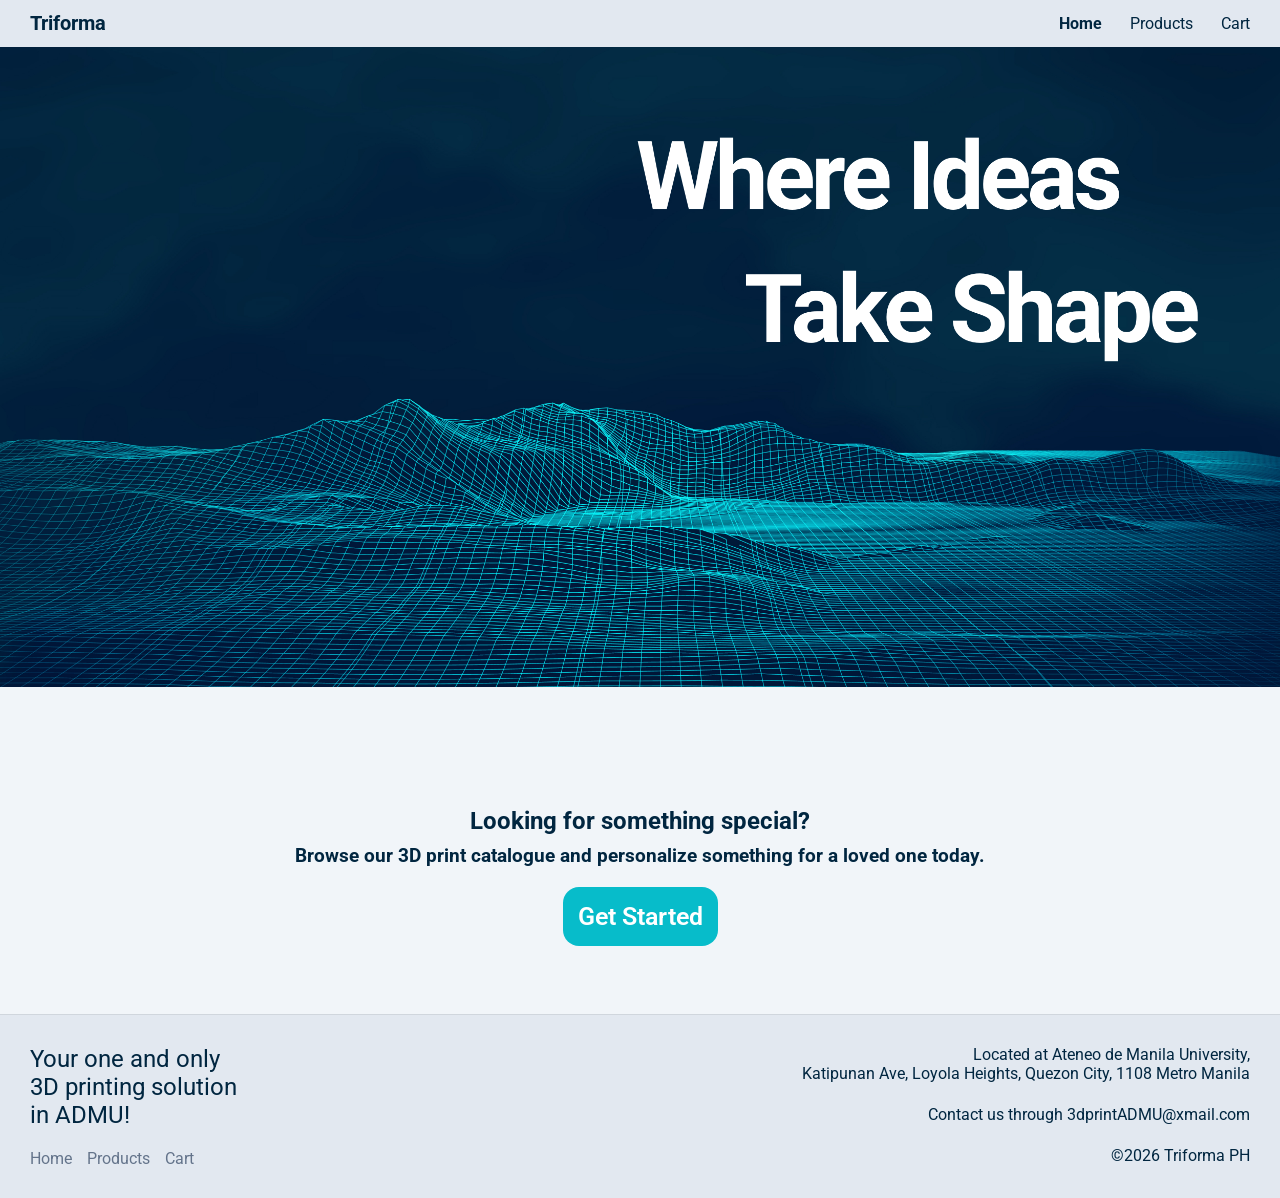
<file: index.html>
<!DOCTYPE html>
<html lang = "en">
    <head>
        <meta charset="UTF-8">
        <title>Triforma PH</title>
        <link rel="stylesheet" href="styles.css">
    </head>
    
    <body>
        <header>
            <h3 class="triforma-logo">Triforma</h3>
                <nav class="nav-header">
                    <a class="active" href=index.html>Home</a>
                    <a href=catalogue.html>Products</a>
                    <a href=cart.html>Cart</a>
                </nav>
        </header>
        <img class = "banner" src="other images/home.png" alt="Triforma Banner">
        <section class="page-title">
            <h1>Looking for something special?</h1>
            <h3>Browse our 3D print catalogue and personalize something for a loved one today.</h3>
            <a href="catalogue.html"><button id="product-start">Get Started</button></a>
        </section>
</body>

<footer>
    <section class="catchline">
        <p>Your one and only <br>3D printing solution <br>in ADMU!</p>
        <nav class="nav-footer">
            <a href=index.html>Home</a>
            <a href=catalogue.html>Products</a>
            <a href=cart.html>Cart</a>
        </nav>
    </section>
    <section class="find-us">
        <p>Located at Ateneo de Manila University, <br> Katipunan Ave, Loyola Heights, Quezon City, 1108 Metro Manila</p>
        <p>Contact us through 3dprintADMU@xmail.com</p>
        <p>&copy;2026 Triforma PH</p>
    </section>
</footer>
</html>
</file>
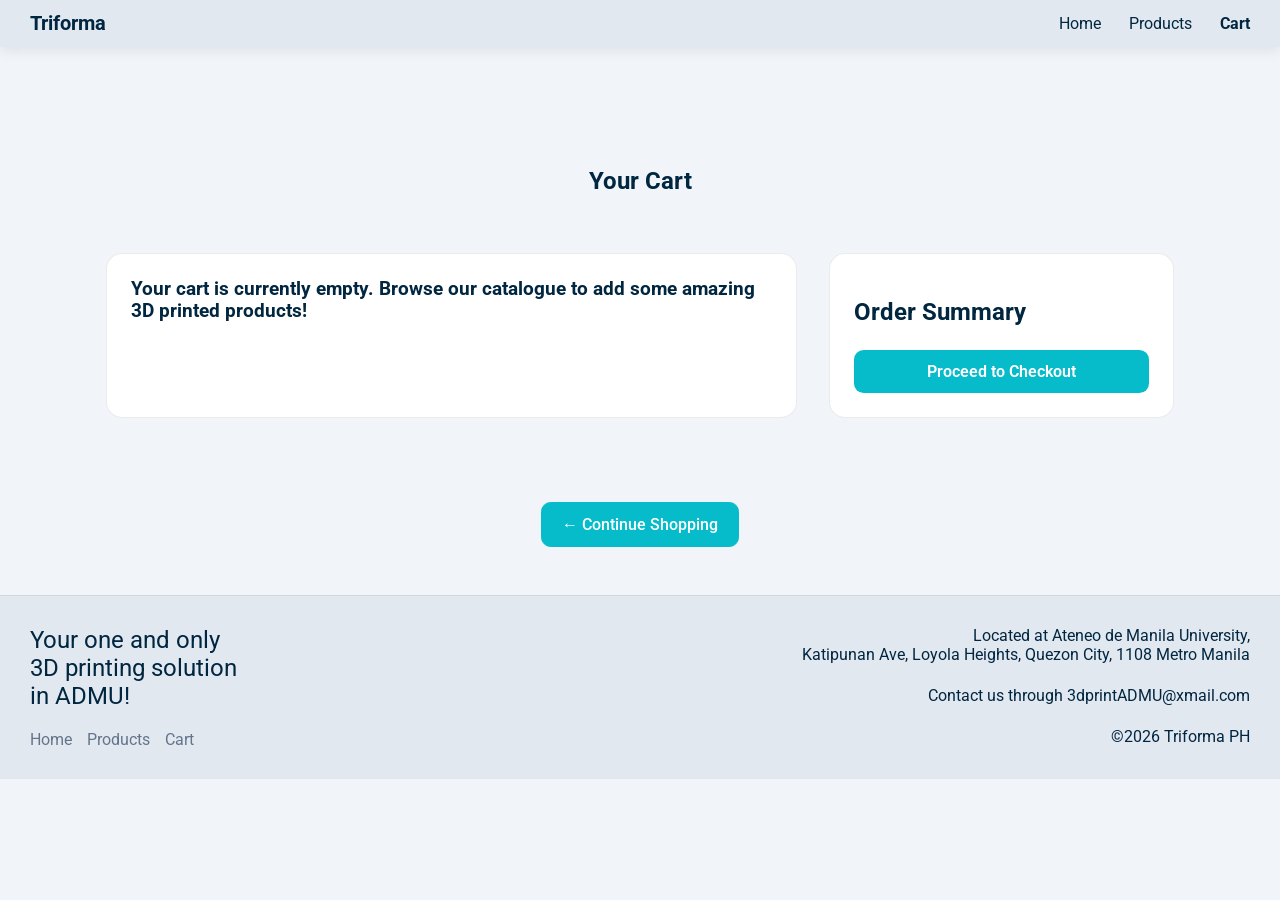
<file: cart.html>
<!DOCTYPE html>
<html lang = "en">
    <head>
        <meta charset="UTF-8">
        <title> Cart - Triforma PH</title>
        <link rel="stylesheet" href="styles.css">
    </head>
    <body>
        <header>
            <h3 class="triforma-logo">Triforma</h3>
                <nav class="nav-header">
                    <a href=index.html>Home</a>
                    <a href=catalogue.html>Products</a>
                    <a class="active" href="cart.html">Cart</a>
                </nav>
        </header>
        <section class="page-title">
            <h1>Your Cart</h1>
            <!-- Cart items will go here -->
              <!-- im ngl i dont understand this -->
            <div class="cart-container">
                <div id="cart-items" class="cart-items"></div>

                <aside class="cart-summary">
                 <h2>Order Summary</h2>
                 <div id="cart-summary-content"></div>
                 <a href="checkout.html" class="checkout-btn">Proceed to Checkout</a>
                </aside>
            </div>
        </section>

        <script>
        // Display cart items from localStorage
        function renderCartItems() {
                const cartContainer = document.getElementById('cart-items');
                const cart = JSON.parse(localStorage.getItem('cart')) || [];
                if (cart.length === 0) {
                    cartContainer.innerHTML = '<h3>Your cart is currently empty. Browse our catalogue to add some amazing 3D printed products!</h3>';
                    return;
                }
                let html = '<ul style="list-style:none;padding:0;">';
                let totalFinalPrice = 0;
                cart.forEach((item, idx) => {
                    // Calculate/display final price
                    let finalPrice = item.finalPrice;
                    if (typeof finalPrice === 'undefined') {
                        // fallback if not present
                        finalPrice = (parseFloat(item.price) * (item.quantity ? item.quantity : 1)).toFixed(2);
                    }
                    totalFinalPrice += parseFloat(finalPrice);
                    html += `
<div class="cart-item">
  <img src="${item.image}" alt="${item.title}">

  <div class="cart-details">
    <div class="cart-title">${item.title}</div>
    <div class="cart-price">${item.price}</div>
    <div class="cart-price">${item.option ? item.option : ''}</div>
  </div>

  <div class="cart-actions">
    <button class="decrease-qty" data-idx="${idx}">-</button>
    <span>${item.quantity ? item.quantity : 1}</span>
    <button class="increase-qty" data-idx="${idx}">+</button>
  </div>

  <div>
    <strong>₱${parseFloat(finalPrice).toFixed(2)}</strong>
    <br>
    <button class="remove-from-cart remove-btn" data-idx="${idx}">Remove</button>
  </div>
</div>
`;

                    
                });
                html += '</ul>';
                html += `<div style="margin-top:20px;font-size:1.2em;"><strong>Total Final Price: ₱${totalFinalPrice.toFixed(2)}</strong></div>`;
                // Loyalty points: totalFinalPrice divided by 1,000, rounded up to nearest whole number.
                const loyaltyPoints = Math.ceil(totalFinalPrice / 1000);
                html += `<div style="margin-top:10px;font-size:1.1em;"><strong>Loyalty Points Earned: ${loyaltyPoints}</strong></div>`;
                
                // Auto-apply loyalty points discount
                const discount = loyaltyPoints;
const finalTotal = totalFinalPrice - discount;

document.getElementById("cart-summary-content").innerHTML = `
  <div class="summary-line">
    <span>Subtotal</span>
    <span>₱${totalFinalPrice.toFixed(2)}</span>
  </div>

  <div class="summary-line">
    <span>Loyalty Discount</span>
    <span>-₱${discount.toFixed(2)}</span>
  </div>

  <div class="summary-total">
    <span>Total</span>
    <span>₱${finalTotal.toFixed(2)}</span>
  </div>
`;

                // Save discount to localStorage for checkout page
                localStorage.setItem('loyaltyDiscount', JSON.stringify({
                    discount: discount,
                    finalTotal: finalTotal,
                    pointsUsed: loyaltyPoints
                }));
                
                cartContainer.innerHTML = html;

                
                // Add event listeners for remove buttons
                const removeButtons = cartContainer.querySelectorAll('.remove-from-cart');
                removeButtons.forEach(btn => {
                    btn.addEventListener('click', function() {
                        const idx = parseInt(this.getAttribute('data-idx'));
                        let cart = JSON.parse(localStorage.getItem('cart')) || [];
                        cart.splice(idx, 1);
                        localStorage.setItem('cart', JSON.stringify(cart));
                        renderCartItems();
                    });
                });

                const increaseButtons = cartContainer.querySelectorAll('.increase-qty');
                increaseButtons.forEach(btn => {
                    btn.addEventListener('click', function() {
                        const idx = parseInt(this.getAttribute('data-idx'));
                        let cart = JSON.parse(localStorage.getItem('cart')) || [];
                        cart[idx].quantity = (cart[idx].quantity ? cart[idx].quantity : 1) + 1;
                        cart[idx].finalPrice = parseFloat(cart[idx].price) * cart[idx].quantity;
                        localStorage.setItem('cart', JSON.stringify(cart));
                        renderCartItems();
                    });
                });

                const decreaseButtons = cartContainer.querySelectorAll('.decrease-qty');
                decreaseButtons.forEach(btn => {
                    btn.addEventListener('click', function() {
                        const idx = parseInt(this.getAttribute('data-idx'));
                        let cart = JSON.parse(localStorage.getItem('cart')) || [];
                        cart[idx].quantity = (cart[idx].quantity ? cart[idx].quantity : 1) - 1;

                        if (cart[idx].quantity <= 0) {
                            cart.splice(idx, 1);
                        } else {
                            cart[idx].finalPrice = parseFloat(cart[idx].price) * cart[idx].quantity;
                        }

                        localStorage.setItem('cart', JSON.stringify(cart));
                        renderCartItems();
                    });
                });
            }
        document.addEventListener('DOMContentLoaded', renderCartItems);
        </script>

<div class="cart-footer">
  <a href="catalogue.html" class="secondary-btn">← Continue Shopping</a>
</div>

            <script src="product.js"></script>

<script>
function updateCartCount() {
  const cart = JSON.parse(localStorage.getItem('cart')) || [];
  const countElement = document.getElementById('cart-count');

  if (!countElement) return;

  let total = 0;

  cart.forEach(item => {
    total += item.quantity ? parseInt(item.quantity) : 1;
  });

  countElement.textContent = total;
}

document.addEventListener('DOMContentLoaded', updateCartCount);
</script>
</body>
<footer>
    <section class="catchline">
        <p>Your one and only <br>3D printing solution <br>in ADMU!</p>
        <nav class="nav-footer">
            <a href=index.html>Home</a>
            <a href=catalogue.html>Products</a>

            <a href=cart.html>Cart</a>
        </nav>
    </section>
    <section class="find-us">
        <p>Located at Ateneo de Manila University, <br> Katipunan Ave, Loyola Heights, Quezon City, 1108 Metro Manila</p>
        <p>Contact us through 3dprintADMU@xmail.com</p>
        <p>&copy;2026 Triforma PH</p>
    </section>
</footer>
</html>
</file>
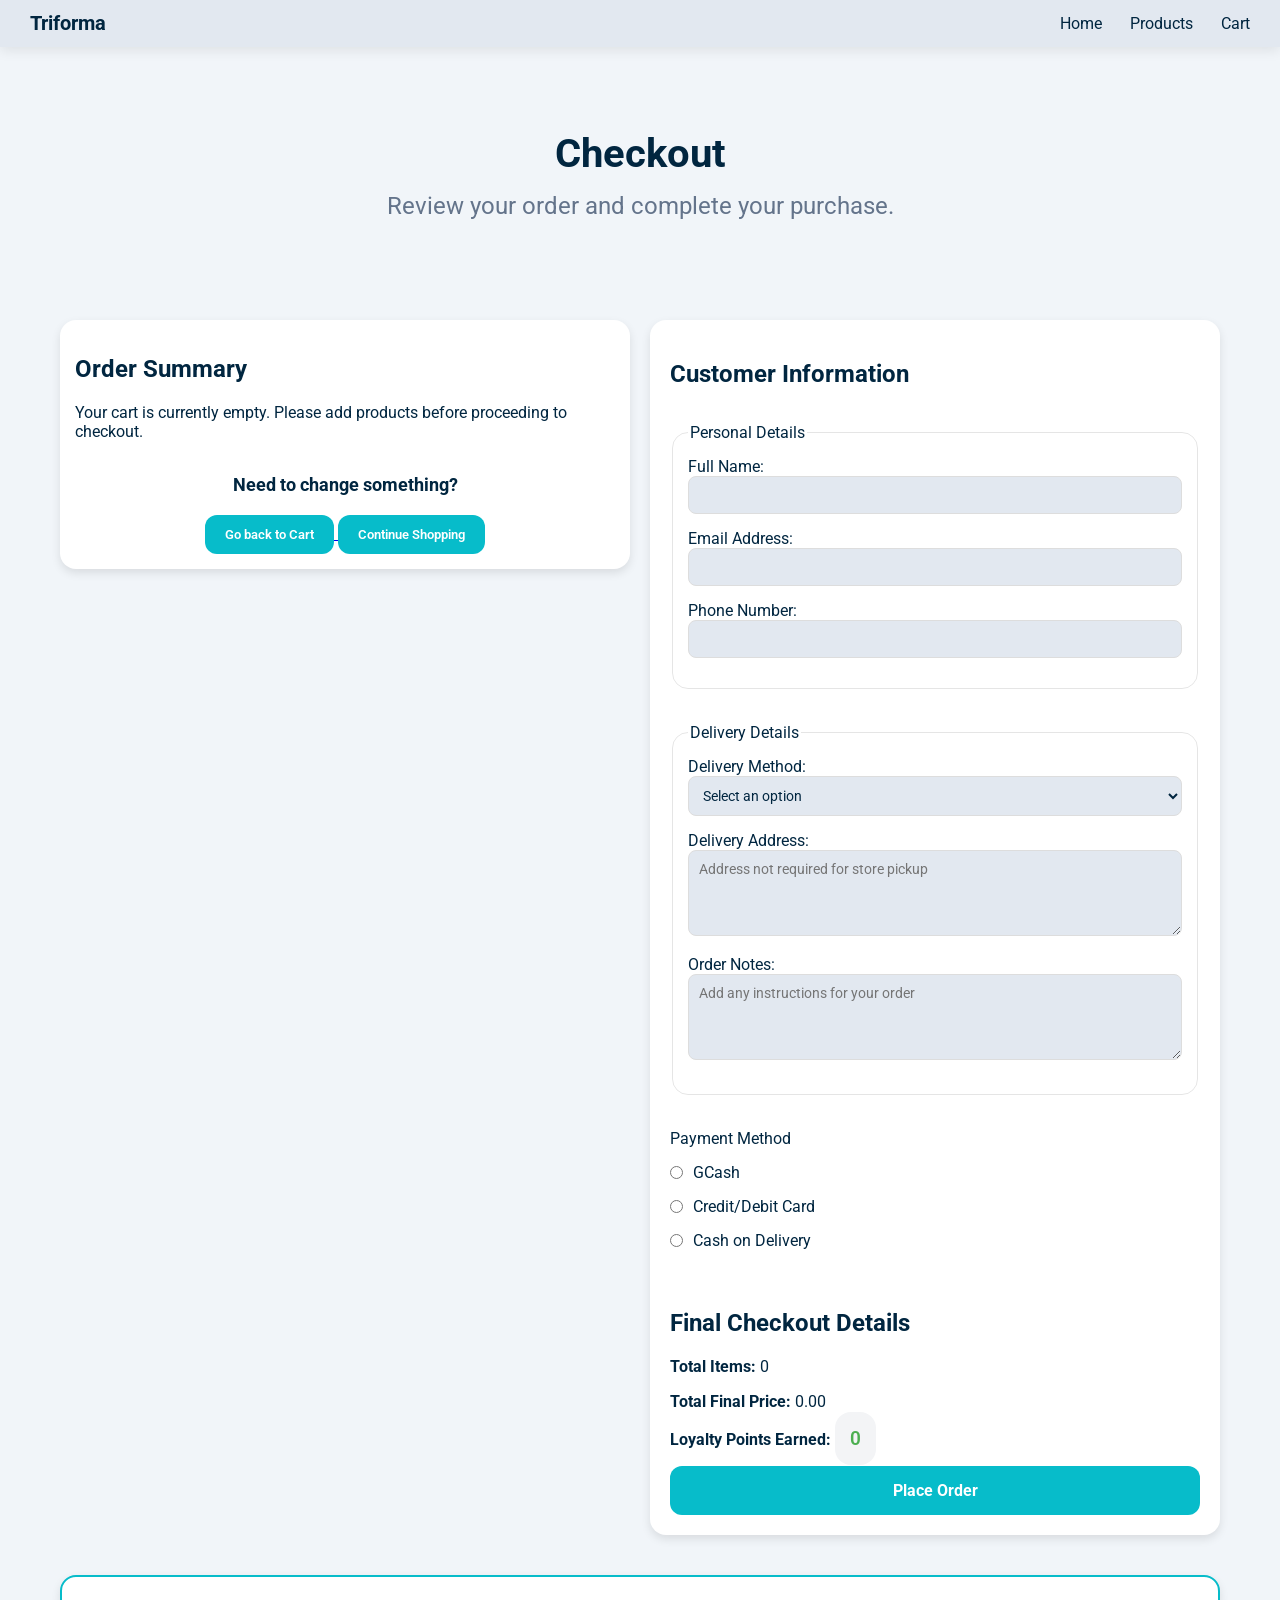
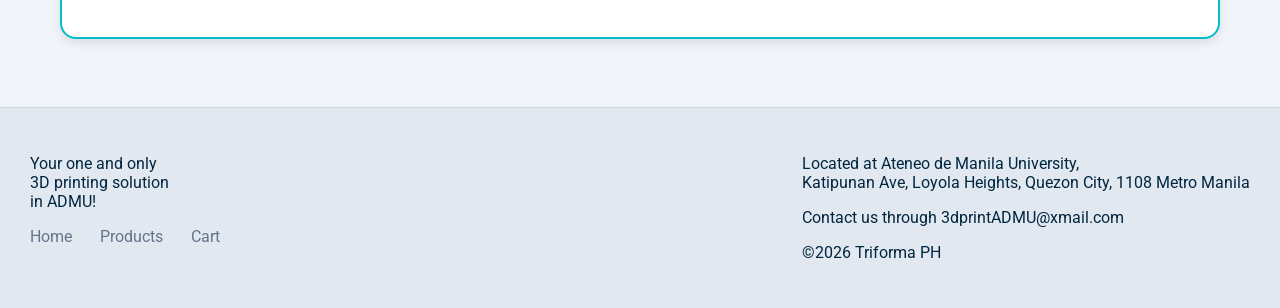
<file: checkout.html>
<!DOCTYPE html>
<html lang="en">
<head>
    <meta charset="UTF-8">
    <meta name="viewport" content="width=device-width, initial-scale=1.0">
    <title>Checkout - Triforma PH</title>
    <link rel="stylesheet" href="checkout.css">
</head>
<body>
    <header>
        <h3 class="triforma-logo">Triforma</h3>
            <nav class="nav-header">
                <a href=index.html>Home</a>
                <a href=catalogue.html>Products</a>
                <a href=cart.html>Cart</a>
            </nav>
        
    </header>
    <section class="page-title">
        <h1>Checkout</h1>
        <h3>Review your order and complete your purchase.</h3>
    </section>
    <main>
        <section class="order-summary">
            <h2>Order Summary</h2>
            <div id="checkout-items"></div>
             <aside class="need-to-change">
                <p>Need to change something?</p>
                    <div>
                    <!-- "Go back to Cart" link -->
                    <a href="cart.html">
                        <button>Go back to Cart</button>
                    </a>

                    <!-- "Continue Shopping" link -->
                    <a href="catalogue.html">
                        <button>Continue Shopping</button>
                    </a>
                </div>
            </aside>
        </section>

        <section class="customer-information">
            <h2>Customer Information</h2>
            <form id="checkout-form">
                <fieldset>
                    <legend>Personal Details</legend>

                    <label for="full-name">Full Name:</label><br>
                    <input type="text" id="full-name" name="full-name" required><br>

                    <label for="email">Email Address:</label><br>
                    <input type="email" id="email" name="email" required><br>

                    <label for="phone">Phone Number:</label><br>
                    <input type="tel" id="phone" name="phone" required>
                </fieldset>

                <br>

                <fieldset>
                    <legend>Delivery Details</legend>

                    <label for="delivery-method">Delivery Method:</label><br>
                    <select id="delivery-method" name="delivery-method" required>
                        <option value="">Select an option</option>
                        <option value="Store Pickup">Store Pickup</option>
                        <option value="Home Delivery">Home Delivery</option>
                    </select><br>

                    <label for="address">Delivery Address:</label><br>
                    <textarea id="address" name="address" rows="4" cols="40" placeholder="Enter your complete address"></textarea><br>

                    <label for="notes">Order Notes:</label><br>
                    <textarea id="notes" name="notes" rows="4" cols="40" placeholder="Add any instructions for your order"></textarea>
                </fieldset>

                <br>

                <div class="payment-method">
                    <label for="payment-method">Payment Method</label>
                    <div>
                        <input type="radio" id="gcash" name="payment-method" value="GCash">
                        <label for="gcash">GCash</label>
                    </div>
                    <div>
                        <input type="radio" id="credit-card" name="payment-method" value="Credit/Debit Card">
                        <label for="credit-card">Credit/Debit Card</label>
                    </div>
                    <div>
                        <input type="radio" id="cod" name="payment-method" value="Cash on Delivery">
                        <label for="cod">Cash on Delivery</label>
                    </div>
                </div>

                <br>

                <section>
                    <h2>Final Checkout Details</h2>
                    <p><strong>Total Items:</strong> <span id="total-items">0</span></p>
                    <p><strong>Total Final Price:</strong> <span id="total-price">0.00</span></p>
                    <p><strong>Loyalty Points Earned:</strong> <span id="loyalty-points">0</span></p>
                </section>

                <button type="submit" id="place-order">Place Order</button>
            </form>
        </section>

        <section id="confirmation-message"></section>
    </main>

<footer>
    <section class="catchline">
        <p>Your one and only <br>3D printing solution <br>in ADMU!</p>
        <nav class="nav-footer">
            <a href=index.html>Home</a>
            <a href=catalogue.html>Products</a>
            <a href=cart.html>Cart</a>
        </nav>
    </section>
    <section class="find-us">
        <p>Located at Ateneo de Manila University, <br> Katipunan Ave, Loyola Heights, Quezon City, 1108 Metro Manila</p>
        <p>Contact us through 3dprintADMU@xmail.com</p>
        <p>&copy;2026 Triforma PH</p>
    </section>
</footer>

    <script>
        function getCart() {
            return JSON.parse(localStorage.getItem('cart')) || [];
        }

        function getNumericPrice(value) {
            if (typeof value === 'number') {
                return value;
            }
            return parseFloat(String(value).replace(/[^\d.]/g, '')) || 0;
        }

        function renderCheckoutItems() {
            const checkoutContainer = document.getElementById('checkout-items');
            const totalItemsElement = document.getElementById('total-items');
            const totalPriceElement = document.getElementById('total-price');
            const loyaltyPointsElement = document.getElementById('loyalty-points');
            const placeOrderButton = document.getElementById('place-order');
            const cart = getCart();

            if (cart.length === 0) {
                checkoutContainer.innerHTML = '<p>Your cart is currently empty. Please add products before proceeding to checkout.</p>';
                totalItemsElement.textContent = '0';
                totalPriceElement.textContent = '0.00';
                loyaltyPointsElement.textContent = '0';
                placeOrderButton.disabled = true;
                return;
            }

            let html = '<ul>';
            let totalFinalPrice = 0;
            let totalItems = 0;

            cart.forEach((item) => {
                const quantity = item.quantity ? parseInt(item.quantity) : 1;
                let finalPrice = item.finalPrice;

                if (typeof finalPrice === 'undefined') {
                    finalPrice = getNumericPrice(item.price) * quantity;
                }

                finalPrice = getNumericPrice(finalPrice);
                totalFinalPrice += finalPrice;
                totalItems += quantity;

                html += `
                    <li>
                        <article>
                            <img src="${item.image}" alt="${item.title}" width="120">
                            <h3>${item.title}</h3>
                            <p><strong>Option:</strong> ${item.option ? item.option : 'Standard'}</p>
                            <p><strong>Qty:</strong> ${quantity}</p>
                            <p><strong>Final Price:</strong> ₱${finalPrice.toFixed(2)}</p>
                        </article>
                    </li>
                `;
            });

            html += '</ul>';
            checkoutContainer.innerHTML = html;

            totalItemsElement.textContent = totalItems;

            // Check for loyalty discount from cart
            const loyaltyDiscountData = JSON.parse(localStorage.getItem('loyaltyDiscount'));
            if (loyaltyDiscountData) {
                const discount = loyaltyDiscountData.discount;
                const finalTotal = loyaltyDiscountData.finalTotal;
                totalPriceElement.innerHTML = `<span style="text-decoration:line-through;">₱${totalFinalPrice.toFixed(2)}</span> <span style="color:green;">₱${finalTotal.toFixed(2)}</span>`;
                // Show discount info
                const discountInfo = document.createElement('p');
                discountInfo.id = 'loyalty-discount-info';
                discountInfo.innerHTML = `<strong style="color:green;">Loyalty Points Discount: -₱${discount.toFixed(2)}</strong>`;
                totalPriceElement.parentNode.appendChild(discountInfo);
                loyaltyPointsElement.textContent = Math.ceil(finalTotal / 1000);
            } else {
                totalPriceElement.textContent = totalFinalPrice.toFixed(2);
                loyaltyPointsElement.textContent = Math.ceil(totalFinalPrice / 1000);
            }
            placeOrderButton.disabled = false;
        }

        function handleDeliveryMethod() {
            const deliveryMethod = document.getElementById('delivery-method');
            const addressField = document.getElementById('address');

            function updateAddressRequirement() {
                if (deliveryMethod.value === 'Home Delivery') {
                    addressField.required = true;
                    addressField.placeholder = 'Enter your complete delivery address';
                } else {
                    addressField.required = false;
                    addressField.placeholder = 'Address not required for store pickup';
                }
            }

            deliveryMethod.addEventListener('change', updateAddressRequirement);
            updateAddressRequirement();
        }

        function generateOrderNumber() {
            // Get the last order number from localStorage
            let lastOrderNum = parseInt(localStorage.getItem('lastOrderNum')) || 0;
            
            // Increment the order number
            lastOrderNum++;
            
            // Save the new order number
            localStorage.setItem('lastOrderNum', lastOrderNum);
            
    
            return 'TRI-' + lastOrderNum.toString().padStart(4, '0');
        }

        function handleCheckoutSubmit() {
            const form = document.getElementById('checkout-form');
            const confirmationMessage = document.getElementById('confirmation-message');

            form.addEventListener('submit', function(event) {
                event.preventDefault();

                const cart = getCart();
                if (cart.length === 0) {
                    alert('Your cart is empty. Please add items before checking out.');
                    return;
                }

                const fullName = document.getElementById('full-name').value.trim();
                const email = document.getElementById('email').value.trim();
                const phone = document.getElementById('phone').value.trim();
                const deliveryMethod = document.getElementById('delivery-method').value;
                const address = document.getElementById('address').value.trim();
                const notes = document.getElementById('notes').value.trim();
                const paymentMethodInput = document.querySelector('input[name="payment-method"]:checked');
                const totalPrice = document.getElementById('total-price').textContent;
                const loyaltyPoints = document.getElementById('loyalty-points').textContent;

                if (!paymentMethodInput) {
                    alert('Please select a payment method.');
                    return;
                }

                if (deliveryMethod === 'Home Delivery' && address === '') {
                    alert('Please enter your delivery address for home delivery.');
                    return;
                }

                // Get the final price to display (use discounted price if loyalty discount was applied)
                const loyaltyDiscountData = JSON.parse(localStorage.getItem('loyaltyDiscount'));
                let finalTotalPrice;
                let displayPrice;
                if (loyaltyDiscountData) {
                    finalTotalPrice = loyaltyDiscountData.finalTotal;
                    displayPrice = '₱' + finalTotalPrice.toFixed(2) + ' (Discounted)';
                } else {
                    finalTotalPrice = totalPrice;
                    displayPrice = '₱' + totalPrice;
                }

                const orderData = {
                    orderNumber: generateOrderNumber(),
                    customerName: fullName,
                    email: email,
                    phone: phone,
                    deliveryMethod: deliveryMethod,
                    address: address,
                    notes: notes,
                    paymentMethod: paymentMethodInput.value,
                    totalPrice: finalTotalPrice,
                    loyaltyPoints: loyaltyPoints,
                    items: cart,
                    orderDate: new Date().toLocaleString()
                };

                localStorage.setItem('lastOrder', JSON.stringify(orderData));
                localStorage.removeItem('cart');
                localStorage.removeItem('loyaltyDiscount');

                confirmationMessage.innerHTML = `
                    <h2>Order Confirmed</h2>
                    <p>Thank you for your purchase, <strong>${orderData.customerName}</strong>.</p>
                    <p><strong>Order Number:</strong> ${orderData.orderNumber}</p>
                    <p><strong>Email:</strong> ${orderData.email}</p>
                    <p><strong>Phone:</strong> ${orderData.phone}</p>
                    <p><strong>Delivery Method:</strong> ${orderData.deliveryMethod}</p>
                    <p><strong>Payment Method:</strong> ${orderData.paymentMethod}</p>
                    <p><strong>Total Paid:</strong> ${displayPrice}</p>
                    <p><a href="catalogue.html">Shop Again</a></p>
                `;

                form.reset();
                renderCheckoutItems();
                handleDeliveryMethod();
                alert('Thank you for your purchase! Your transaction has been confirmed.');
            });
        }

        document.addEventListener('DOMContentLoaded', function() {
            renderCheckoutItems();
            handleDeliveryMethod();
            handleCheckoutSubmit();
        });
    </script>
</body>
</html>
</file>
<file: styles.css>
/* GOOGLE FONT */
@import url('https://fonts.googleapis.com/css2?family=Roboto:wght@400;500;700&display=swap');

/* RESET */
* {
  box-sizing: border-box;
}

/* COLORS */
:root {
  --bg: #F1F5F9;        /* page background (soft light gray) */
  --card: #FFFFFF;      /* cards / containers */
  --surface: #E2E8F0;   /* inputs / inner sections */
  --text: #012640;      /* main text (your navy) */
  --muted: #64748B;     /* secondary text */
  --accent1: #07BCCA;   /* primary accent */
  --accent2: #0597A6;   /* hover */
  --divider: rgba(0,0,0,0.08); /* subtle border */
}




/* BASE */
body {
  margin: 0;
  font-family: 'Roboto', sans-serif;
  background: var(--bg);
  color: var(--text);
}

button,
input,
select,
textarea {
  font-family: 'Roboto', sans-serif;
}

button {
  font-weight: 500;
}

h1, h2, h3 {
  font-weight: 700;
}

/* HEADER */
header {
  display: flex;
  justify-content: space-between;
  align-items: center;
  background: var(--surface);
  padding: 12px 30px;
  font-family: 'Roboto', sans-serif;
  width: 100%;
  font-size: 17px;
  box-shadow: 0 4px 12px rgba(0,0,0,0.08);
}

/* LOGO */
.triforma-logo {
  font-weight: 700;
  margin: 0;
  color: var(--text);
}

/* NAV */
nav {
  display: flex;
  gap: 28px; 
  align-items: center;
}

nav a {
  text-decoration: none;
  color: var(--text);
  font-size: 16px;
  transition: all 0.2s ease;
}

nav a:hover {
  color: var(--accent1);
  opacity: 1;
}

nav a.active {
  color: var(--text);
  font-weight: 700;
  opacity: 1;
}

/* BANNER */
.banner {
  width: 100%;
  height: auto;
  display: block;
}

/* FOOTER */
footer {
  display: flex;
  justify-content: space-between;
  align-items: flex-start;
  background: var(--surface);
  padding: 30px;
  font-family: 'Roboto', sans-serif;
  width: 100%;
  font-size: 16px;
  margin-top: 3rem;
  border-top: 1px solid var(--divider);
}

/* FOOTER TEXT */
footer p {
  color: var(--text);
}

/* FOOTER NAV */
.nav-footer a {
  color: var(--muted);
  text-decoration: none;
  transition: color 0.2s ease;
}

.nav-footer a:hover {
  color: var(--accent1);
}

.nav-footer a.active {
  color: var(--text);
  font-weight: 700;
}

/* LEFT SIDE - catchline + nav */
.catchline {
  display: flex;
  flex-direction: column;   
  gap: 20px;                
  flex: 1;
}

.catchline p {
  font-size: 24px;
  margin: 0;
  padding: 0;
}

.nav-footer {
  display: flex;
  flex-direction: row;      
  gap: 15px;
  margin: 0;
  padding: 0;
  font-size: 16px;
}

/* RIGHT SIDE - address */
.find-us {
  display: flex;
  flex-direction: column;
  gap: 22px;                 
  flex: 1;
  align-items: flex-end;   
}

.find-us p {
  margin: 0;
  padding: 0;
  font-size: 16px;
  text-align: right;
}


/* INDEX */
.page-title {
  display: flex;
  flex-direction: column;
  align-items: center;
  justify-content: center;
  padding: 100px 20px 20px;
  font-family: 'Roboto', sans-serif;
}

.page-title h1 {
  margin-bottom: 10px;
}

.page-title h3 {
  margin-top: 0;
  margin-bottom: 20px;
}

#product-start{
  background-color: var(--accent1);
  border: none;
  border-radius: 1rem;
  padding: 15px 15px;
  text-align: center;
  text-decoration: none;
  font-size: 25px;
  color: white; 
  font-family: 'Roboto', sans-serif;
  font-weight: 600;
  transition: background-color 0.5s ease, opacity 0.5s, transform 0.5s ease;
}

#product-start:hover{
  background-color: var(--accent2);
  opacity: 0.9;
  transform: scale(1.1);
  box-shadow: 0 8px 20px rgba(0,0,0,0.2);
}

/* CONTAINER */
.container {
  max-width: 1100px;
  margin: 2rem auto;
  padding: 0 1rem;
}

/* TEXT */
.muted {
  color: var(--muted);
}

/* GRID */
.grid {
  display: flex;
  flex-wrap: wrap;
  gap: 1.5rem;
}

/* CARD */
.card {
  flex: 1 1 280px;
  max-width: 320px;
  border-radius: 1rem;
  padding: 1rem;
  display: flex;
  flex-direction: column;
  height: 500px;
}

/* IMAGE */
.card img {
  width: 100%;
  height: 300px;
  border-radius: 0.75rem;
  object-fit: cover;
  display:block;
  padding: 3px;
}

/* META */
.card .meta {
  display: flex;
  flex-direction: column;
  gap: 0.5rem;
  margin-top: auto;
  padding: 5px;
}

/* TITLE */
.card strong {
  font-size: 1.05rem;
}

/* PRICE */
.price {
  color: var(--text);
  font-weight: 700;
}

/* BUTTON */
.btn {
  margin-top: auto;
  background: var(--accent1);
  color: #012640;
  text-decoration: none;
  padding: 0.6rem;
  border-radius: 0.6rem;
  text-align: center;
  font-weight: 600;
  transition: all 0.2s ease;
}

.btn:hover {
  background: var(--accent2);
  transform: translateY(-2px);
}

/* ONLY BUTTON HOVER */
.btn:hover {
  transform: translateY(-1px);
}

/* RESPONSIVE */
@media (max-width: 768px) {
  .grid {
    justify-content: center;
  }

  .card {
    max-width: 100%;
  }
}

/* =========================
   SHOPEE-STYLE PRODUCT PAGE
========================= */

/* MAIN CONTAINER */
.product-container {
  display: flex;
  gap: 2rem;
  background: var(--card);
  border-radius: 1.2rem;
  padding: 2rem;
  margin: 3rem auto; /* 👈 THIS CENTERS IT */
  max-width: 1100px; /* 👈 keeps it contained */
  border: 1px solid var(--divider); /* 👈 subtle edge */
  box-shadow: 0 8px 25px rgba(0,0,0,0.08);
}

/* IMAGE SECTION */
.carousel {
  display: flex;
  flex-direction: column;
  gap: 1rem;
  max-width: 480px;
}

.carousel img {
  width: 100%;
  height: 420px;
  object-fit: cover;
  border-radius: 1rem;
  transition: transform 0.3s ease;
}

.carousel img:hover {
  transform: scale(1.03);
}

/* RIGHT SIDE */
.product-right {
  flex: 1;
  display: flex;
  flex-direction: column;
  gap: 1.2rem;
}

/* TITLE */
.product-right h1 {
  font-size: 1.8rem;
  font-weight: 700;
  margin: 0
}

/* PRICE */
.product-price {
  font-size: 2.2rem;
  font-weight: 800;
}

/* DESCRIPTION */
.product-right p {
  color: var(--muted);
  font-size: 0.95rem;
   margin: 5px 0 10px 0;
}

/* OPTION LABELS */
.product-right label {
  font-size: 0.85rem;
  font-weight: 500;
  color: var(--muted);
}

/* SELECT DROPDOWNS */
.product-right select {
  padding: 10px;
  border-radius: 0.6rem;
  border: 1px solid #ddd;
  font-size: 0.9rem;
  transition: border 0.2s ease;
}

.product-right select:focus {
  border-color: var(--accent1);
  outline: none;
}

/* INPUT TEXT (UPDATED THEME) */
.product-right input[type="text"],
.product-right input[type="file"] {
  padding: 10px;
  border-radius: 0.6rem;
  border: 1px solid var(--divider);
  background: var(--surface);
  color: var(--text);

  .product-right input::placeholder {
  color: var(--muted);
}
}


/* QUANTITY SECTION */
.product-right div {
  display: flex;
  align-items: center;
  gap: 10px;
}

/* QUANTITY BUTTONS */
#decrease-qty,
#increase-qty {
  width: 35px;
  height: 35px;
  border: none;
  border-radius: 0.5rem;
  font-size: 18px;
  cursor: pointer;
  transition: background 0.2s ease;
}


/* QUANTITY INPUT */
#product-qty {
  width: 60px;
  text-align: center;
  padding: 6px;
  border-radius: 0.5rem;
  border: 1px solid #ddd;
}


/* BACK LINK */
.product-right a {
  color: var(--muted);
  font-size: 0.9rem;
  text-decoration: none;
}

.product-right a:hover {
  color: var(--accent1);
}

/* ERROR TEXT */
#quantity-error {
  font-size: 0.8rem;
  color: #ff6b6b; 
}

/* =========================
   MOBILE RESPONSIVE
========================= */

@media (max-width: 768px) {
  .product-container {
    flex-direction: column;
    padding: 1.5rem;
  }

  .carousel img {
    height: 300px;
  }
}

/* =========================
   PRODUCT IMAGE GALLERY
========================= */

.product-gallery {
  display: flex;
  flex-direction: column;
  gap: 1rem;
  max-width: 450px;
}

/* MAIN IMAGE */
.main-image {
  width: 100%;
  height: 420px; /* FIXED HEIGHT */
  overflow: hidden;
  border-radius: 1rem;
  display: flex;
  align-items: center;
  justify-content: center;
}

.main-image img {
  width: 100%;
  height: 100%;
  object-fit: cover; /* KEY LINE */
  transition: transform 0.3s ease;
}

/* ZOOM EFFECT */
.main-image img:hover {
  transform: scale(1.05);
}

/* THUMBNAILS */
.thumbnail-row {
  display: flex;
  gap: 10px;
}

.thumbnail {
  width: 70px;
  height: 70px;
  object-fit: cover;
  border-radius: 0.6rem;
  cursor: pointer;
  border: 2px solid transparent;
  transition: all 0.2s ease;
}

/* ACTIVE THUMBNAIL */
.thumbnail.active {
  border: 2px solid var(--accent1);
}

/* HOVER EFFECT */
.thumbnail:hover {
  opacity: 0.8;
  transform: scale(1.05);
}

.product-gallery {
  width: 450px;
  flex-shrink: 0;
}

.main-image {
  width: 100%;
  height: 420px !important;
  overflow: hidden;
  display: flex;
  align-items: center;
  justify-content: center;
  border-radius: 1rem;
}

.main-image img {
  width: 100%;
  height: 100% !important;
  object-fit: cover !important;
}

/* THUMBNAILS */
.thumbnail {
  width: 70px;
  height: 70px;
  object-fit: cover;
}

/* subtle depth */
.card,
.product-container,
.order-summary,
.customer-information {
  box-shadow: 0 8px 25px rgba(0,0,0,0.25);
}

/* =========================
   PRODUCT UI CLEANUP
========================= */

/* PRICE */
.product-price {
  color: var(--text);
  font-size: 2.2rem;
  font-weight: 800;
}

/* DROPDOWN */
.product-right select {
  width: 100%;
  padding: 12px;
  border-radius: 0.6rem;
  border: 1px solid var(--divider);
  background: var(--surface);
  color: var(--text);
  font-size: 0.95rem;
  appearance: none;
}

/* DROPDOWN FOCUS */
.product-right select:focus {
  outline: none;
  border-color: var(--accent1);
}

/* QUANTITY BUTTONS */
#decrease-qty,
#increase-qty {
  width: 40px;
  height: 40px;
  border-radius: 0.5rem;
  border: 1px solid var(--divider);
  background: var(--surface);
  color: var(--text);
  font-size: 18px;
  cursor: pointer;
}

#decrease-qty:hover,
#increase-qty:hover {
  border-color: var(--accent1);
}

/* QUANTITY INPUT */
#product-qty {
  width: 60px;
  text-align: center;
  border-radius: 0.5rem;
  border: 1px solid var(--divider);
  background: var(--surface);
  color: var(--text);
}

/* FILE INPUT CONTAINER */
.product-right input[type="file"] {
  width: 100%;
  padding: 10px;
  border-radius: 0.6rem;
  border: 1px solid var(--divider);
  background: var(--surface);
  color: var(--muted);
  font-family: 'Roboto', sans-serif;
}

/* FILE BUTTON (GRAY / WHITE STYLE) */
.product-right input[type="file"]::file-selector-button {
  background: var(--card); /* white */
  color: var(--text);
  border: 1px solid var(--divider);
  padding: 6px 12px;
  margin-right: 10px;
  border-radius: 0.4rem;
  cursor: pointer;
  font-weight: 500;
  transition: all 0.2s ease;
}

/* HOVER */
.product-right input[type="file"]::file-selector-button:hover {
  background: var(--surface); /* light gray */
}

/* ADD TO CART BUTTON */
#add-to-cart {
  width: 100%;
  padding: 16px;
  border-radius: 0.9rem;
  background: var(--accent1);
  color: #012640;
  font-size: 1.05rem;
  font-weight: 700;
  border: none;
  cursor: pointer;
  transition: all 0.25s ease;
}

#add-to-cart:hover {
  background: var(--accent2);
  transform: translateY(-2px);
}

.main-image {
  background: var(--surface);
}

.product-right h1 {
  color: var(--text);
}

.product-right p {
  color: var(--muted);
}

.product-right select,
.product-right input,
#product-qty {
  background: var(--surface);
  color: var(--text);
  border: 1px solid var(--divider);
}

/* REMOVE DEFAULT ARROW */
.product-right select {
  appearance: none;
  -webkit-appearance: none;
  -moz-appearance: none;

  background: var(--surface);
  color: var(--text);

  padding: 12px;
  padding-right: 40px; /* space for arrow */
  border-radius: 0.6rem;
  border: 1px solid var(--divider);

  /* CUSTOM ARROW */
  background-image: url("data:image/svg+xml;utf8,<svg fill='%23012640' height='20' viewBox='0 0 20 20' width='20' xmlns='http://www.w3.org/2000/svg'><path d='M5 7l5 5 5-5'/></svg>");
  background-repeat: no-repeat;
  background-position: right 12px center;
  background-size: 16px;
}

/* =========================
   CART PAGE
========================= */

.cart-container {
  display: grid;
  grid-template-columns: 2fr 1fr;
  gap: 2rem;
  max-width: 1100px;
  margin: 2rem auto;
  padding: 1rem;
}

/* LEFT: CART ITEMS */
.cart-items {
  background: var(--card);
  border-radius: 1rem;
  padding: 1.5rem;
  border: 1px solid var(--divider);
}

/* INDIVIDUAL ITEM */
.cart-item {
  display: flex;
  gap: 1rem;
  align-items: center;
  padding: 1rem 0;
  border-bottom: 1px solid var(--divider);
}

.cart-item img {
  width: 80px;
  height: 80px;
  border-radius: 0.6rem;
  object-fit: cover;
}

.cart-details {
  flex: 1;
}

.cart-title {
  font-weight: 600;
}

.cart-price {
  color: var(--muted);
  font-size: 0.9rem;
}

/* QUANTITY CONTROLS */
.cart-actions {
  display: flex;
  align-items: center;
  gap: 10px;
}

.cart-actions button {
  width: 32px;
  height: 32px;
  border-radius: 0.4rem;
  border: 1px solid var(--divider);
  background: var(--surface);
  cursor: pointer;
}

.cart-actions button:hover {
  background: var(--accent1);
  color: white;
}

/* REMOVE BUTTON */
.remove-btn {
  background: none;
  border: none;
  color: #ef4444;
  cursor: pointer;
  font-size: 0.85rem;
}

.remove-btn:hover {
  text-decoration: underline;
}

/* RIGHT: SUMMARY */
.cart-summary {
  background: var(--card);
  border-radius: 1rem;
  padding: 1.5rem;
  border: 1px solid var(--divider);
  height: fit-content;
}

.cart-summary h2 {
  margin-bottom: 1rem;
}

.summary-line {
  display: flex;
  justify-content: space-between;
  margin: 8px 0;
}

.summary-total {
  font-size: 1.2rem;
  font-weight: 700;
  margin-top: 1rem;
}

/* CHECKOUT BUTTON */
.checkout-btn {
  display: block;
  margin-top: 1.5rem;
  text-align: center;
  background: var(--accent1);
  color: white;
  padding: 12px;
  border-radius: 0.6rem;
  text-decoration: none;
  font-weight: 600;
}

.checkout-btn:hover {
  background: var(--accent2);
}

/* EMPTY CART */
.empty-cart {
  text-align: center;
  color: var(--muted);
  padding: 2rem;
}

/* CART FOOTER */
.cart-footer {
  margin-top: 1rem;
  display: flex;
  justify-content: center; /* centers horizontally */
}

/* SECONDARY BUTTON */
.secondary-btn {
  text-decoration: none;
  padding: 12px 20px;
  border-radius: 0.6rem;
  border: 1px solid var(--accent1);
  background: var(--accent1);
  color: white;
  font-weight: 500;
  transition: all 0.2s ease;
}

.secondary-btn:hover {
  background: var(--accent2);
  border-color: var(--accent2);
  color: white;
}

/* =========================
   CHECKOUT PAGE (YOU CAN DELETE ALL OF THIS CJ
========================= */

.checkout-container {
  display: grid;
  grid-template-columns: 2fr 1fr;
  gap: 2rem;
  max-width: 1100px;
  margin: 2rem auto;
  padding: 1rem;
}

/* LEFT SIDE */
.checkout-form {
  background: var(--card);
  padding: 2rem;
  border-radius: 1rem;
  border: 1px solid var(--divider);
}

/* FORM GROUP */
.form-group {
  display: flex;
  flex-direction: column;
  margin-bottom: 1rem;
}

.form-group label {
  font-size: 0.85rem;
  color: var(--muted);
  margin-bottom: 5px;
}

.form-group input,
.form-group select,
.form-group textarea {
  padding: 12px;
  border-radius: 0.6rem;
  border: 1px solid var(--divider);
  background: var(--surface);
  color: var(--text);
}

/* RADIO */
.radio-group {
  display: flex;
  flex-direction: column;
  gap: 8px;
  margin: 1rem 0;
}

/* RIGHT SIDE */
.checkout-summary {
  background: var(--card);
  padding: 1.5rem;
  border-radius: 1rem;
  border: 1px solid var(--divider);
  height: fit-content;
  display: flex;
  flex-direction: column;
}

/* TOTAL */
.summary-total {
  display: flex;
  justify-content: space-between;
  font-weight: 700;
  margin-top: 1rem;
  font-size: 1.2rem;
}

/* PRIMARY BUTTON */
.primary-btn {
  width: 100%;
  margin-top: 1.5rem;
  background: var(--accent1);
  color: white;
  padding: 14px;
  border: none;
  border-radius: 0.6rem;
  font-weight: 600;
  cursor: pointer;
}

.primary-btn:hover {
  background: var(--accent2);
}

/* CHECKOUT ITEMS */
.checkout-items {
  display: flex;
  flex-direction: column;
  gap: 1rem;
}

/* ITEM ROW */
.checkout-item {
  display: flex;
  gap: 1rem;
  align-items: center;
  border-bottom: 1px solid var(--divider);
  padding-bottom: 1rem;
}

.checkout-item img {
  width: 70px;
  height: 70px;
  border-radius: 0.5rem;
  object-fit: cover;
}

.checkout-item-info {
  flex: 1;
}

.checkout-item-info h4 {
  margin: 0;
}

.checkout-item-info p {
  margin: 2px 0;
  font-size: 0.85rem;
  color: var(--muted);
}

.checkout-item-price {
  font-weight: 600;
}

.checkout-summary .secondary-btn {
  margin-top: 1.5rem;
  position: static; 
}
</file>
<file: checkout.css>
@import url('https://fonts.googleapis.com/css2?family=Roboto:wght@400;500;700&display=swap');

/* RESET */
* {
  box-sizing: border-box;
}
/* Color Scheme (Consistency across site) */
/* Color Scheme (Consistency across site) */
:root {
  --bg: #F1F5F9;        /* Page background (soft light gray) */
  --card: #FFFFFF;      /* Cards / containers */
  --surface: #E2E8F0;   /* Inputs / inner sections */
  --text: #012640;      /* Main text (your navy) */
  --muted: #64748B;     /* Secondary text */
  --accent1: #07BCCA;   /* Primary accent */
  --accent2: #0597A6;   /* Hover */
  --divider: rgba(0,0,0,0.08); /* Subtle border */
}

/* Base Styles */
body {
  margin: 0;
  font-family: 'Roboto', sans-serif;
  background: var(--bg);
  color: var(--text);
}

button,
input,
select,
textarea {
  font-family: 'Roboto', sans-serif;
}

button {
  font-weight: 500;
}

h1, h2, h3 {
  font-weight: 700;
}

/* HEADER */
header {
  display: flex;
  justify-content: space-between;
  align-items: center;
  background: var(--surface); /* Light background for header */
  padding: 12px 30px;
  font-family: 'Roboto', sans-serif;
  width: 100%;
  font-size: 17px;
  box-shadow: 0 4px 12px rgba(0,0,0,0.08);
}

/* LOGO */
.triforma-logo {
  font-weight: 700;
  margin: 0;
  color: var(--text);
}

/* PAGE TITLES */

.page-title {
  display: flex;
  flex-direction: column;
  align-items: center;
  justify-content: center;
  padding: 50px 20px; /* Adjust padding for vertical spacing */
  text-align: center; /* Ensures text is centered */
}

.page-title h1 {
  font-size: 2.5rem; /* Larger font for the Checkout title */
  font-weight: bold;
  margin-bottom: 15px;
}

.page-title h3 {
  font-size: 1.5rem; /* Smaller font for the description */
  font-weight: 400;
  color: var(--muted); /* Muted color for the subtitle */
  margin-top: 0;
  margin-bottom: 30px;
}

/* NAVIGATION */
nav {
  display: flex;
  gap: 28px;
  align-items: center;
}

nav a {
  text-decoration: none;
  color: var(--text);
  font-size: 16px;
  transition: all 0.2s ease;
}

nav a:hover {
  color: var(--accent1);
  opacity: 1;
}

nav a.active {
  color: var(--text);
  font-weight: 700;
  opacity: 1;
}

/* MAIN CONTAINER FOR CHECKOUT PAGE */
main {
  max-width: 1200px;
  margin: 0 auto;
  padding: 20px;
  display: flex;
  justify-content: space-between;
  gap: 20px;
  flex-wrap: wrap;
  align-items: flex-start;
}

/* ORDER SUMMARY SECTION */
.order-summary {
  flex: 1 1 45%;  /* This takes 45% of the width */
  background: var(--card);
  border-radius: 1rem;
  padding: 15px;
  box-shadow: 0 4px 10px rgba(0, 0, 0, 0.1);
}

.order-summary ul {
  list-style: none;
  padding: 0;
  margin: 0;
  display: flex;
  flex-direction: column;
  gap: 15px;
}

/* COMPACT PRODUCT LAYOUT (IMAGE ON LEFT, INFO ON RIGHT) */
.order-summary article {
  display: flex;
  gap: 15px;
  padding: 10px;
  background: var(--surface);
  border-radius: 0.75rem;
}

.order-summary img {
  width: 100px;
  height: 100px;
  object-fit: cover;
  border-radius: 0.5rem;
}

.order-summary .product-info {
  display: flex;
  flex-direction: column;
  justify-content: space-between;
  gap: 8px;
  flex: 1;
}

.order-summary .product-info strong {
  font-size: 1.1rem;
  font-weight: 700;
  color: var(--text);
  margin: 0;
}

.order-summary .product-info .price {
  font-size: 1.2rem;
  font-weight: 700;
  color: var(--accent1);
  margin-top: 5px;
}

.order-summary .product-info .quantity {
  display: flex;
  gap: 10px;
  align-items: center;
}

.order-summary .product-info .quantity span {
  font-size: 1rem;
}

.order-summary .product-info .quantity button {
  background: var(--accent1);
  border: none;
  color: white;
  font-size: 1.2rem;
  width: 30px;
  height: 30px;
  border-radius: 0.4rem;
  cursor: pointer;
  transition: background 0.3s ease;
}

.order-summary .product-info .quantity button:hover {
  background: var(--accent2);
}

.order-summary .product-info .quantity input {
  width: 50px;
  text-align: center;
  padding: 5px;
  font-size: 1rem;
  border-radius: 0.5rem;
  border: 1px solid #ddd;
}

/* CUSTOMER INFORMATION SECTION */
.customer-information {
  flex: 1 1 45%;  /* This takes 45% of the width */
  background: var(--card);
  border-radius: 1rem;
  padding: 20px;
  display: flex;
  flex-direction: column;
  gap: 15px;
  box-shadow: 0 4px 10px rgba(0, 0, 0, 0.1);
}

/* FORM FIELDS */
fieldset {
  border: 1px solid rgba(0, 0, 0, 0.1);
  padding: 15px;
  border-radius: 1rem;
  margin-bottom: 15px;
}

input,
select,
textarea {
  width: 100%;
  padding: 10px;
  margin-bottom: 15px;
  border-radius: 0.5rem;
  border: 1px solid #ddd;
  background: var(--surface);
  font-size: 14px;
  color: var(--text);
}

/* PAYMENT METHOD */
.payment-method {
  display: flex;
  flex-direction: column;
  gap: 15px; /* Adjusts the gap between each radio button */
  margin-bottom: 20px;
}

/* Each Payment Option (Radio button + Label) */
.payment-method div {
  display: flex;
  align-items: center;  /* Ensures that the radio button and label are aligned */
  gap: 10px;  /* Adds space between the radio button and label */
}

/* Label Styling */
.payment-method label {
  font-size: 1rem;
  color: var(--text);
  cursor: pointer; /* Makes it clickable */
}

/* Radio Button Styling */
.payment-method input[type="radio"] {
  width: auto; /* Ensures the radio buttons are not stretched */
  height: auto; /* Ensures the radio buttons are not stretched */
  margin: 0; /* Removes the default margin for radio buttons */
}

/* PLACE ORDER BUTTON */
#place-order {
  width: 100%;
  padding: 15px;
  background: var(--accent1);
  border: none;
  border-radius: 0.75rem;
  font-size: 16px;
  font-weight: 700;
  color: white;
  cursor: pointer;
  transition: background 0.3s ease, transform 0.2s ease;
}

#place-order:hover {
  background-color: var(--accent2);
  transform: scale(1.05);
}

/* SPACING AND LAYOUT ADJUSTMENTS */
.order-summary article {
  padding: 10px 15px;
}

.order-summary .product-info .price,
.order-summary .product-info strong {
  margin-bottom: 8px;
}

.order-summary .product-info {
  gap: 5px;
}

/* ORDER SUMMARY */
.order-summary {
  flex: 1 1 45%;
  background: var(--card);
  border-radius: 1rem;
  padding: 15px;
  box-shadow: 0 4px 10px rgba(0, 0, 0, 0.1);
  margin-bottom: 20px;
}

/* NEED TO CHANGE SOMETHING? */
.need-to-change {
  margin-top: 5px; /* Adds some spacing from the rest of the order summary */
  display: flex;
  justify-content: center; /* Centers the content horizontally */
  gap: 20px; /* Adds space between the two buttons */
  flex-direction: column;
  align-items: center;
}

.need-to-change p {
  font-size: 1.1rem;
  color: var(--text);
  font-weight: 700;
  margin-bottom: 0.5px; /* Space between text and buttons */
}

/* Style for the buttons in the "Need to change something?" section */
.need-to-change button {
  background: var(--accent1);
  color: white;
  font-weight: 600;
  padding: 12px 20px;
  border-radius: 0.75rem;
  border: none;
  cursor: pointer;
  transition: background 0.3s ease, transform 0.2s ease, box-shadow 0.2s ease;
}

.need-to-change button:hover {
  background: var(--accent2);
  transform: scale(1.05); /* Makes the button slightly larger */
  box-shadow: 0 4px 12px rgba(0, 0, 0, 0.15); /* Adds shadow to make it pop */
}

.need-to-change button:active {
  transform: scale(0.98); /* Slightly reduce size to mimic a click */
  box-shadow: 0 2px 6px rgba(0, 0, 0, 0.2); /* Smaller shadow to simulate click effect */
}

/* RESPONSIVENESS */
@media (max-width: 768px) {
  main {
    flex-direction: column;
    gap: 20px;
    padding: 15px;
  }

  .order-summary,
  .customer-information {
    flex: 1 1 100%;
  }

  .order-summary article {
    flex-direction: column;
    gap: 15px;
  }

  .order-summary img {
    width: 80px;
    height: 80px;
  }

  .order-summary .product-info {
    align-items: flex-start;
  }
}

/* FINAL CHECKOUT DETAILS */
#finalTotalSection {
  background: var(--card);
  padding: 20px;
  border-radius: 1rem;
  font-size: 1.3em;
  font-weight: 700;
  margin-top: 20px;
  box-shadow: 0 4px 10px rgba(0, 0, 0, 0.1);
}

/* LOYALTY POINTS SECTION */
#loyalty-points {
  background-color: #f3f4f6;
  padding: 15px;
  border-radius: 1rem;
  font-size: 1.2em;
  font-weight: 600;
  color: #4CAF50;
  margin-top: 10px;
}

/* ASIDE LINKS STYLING (FOR CART AND SHOPPING) */
.aside-links a {
  padding: 10px 20px;
  background: var(--accent1);
  color: white;
  text-decoration: none;
  border-radius: 0.6rem;
  font-weight: 600;
  text-align: center;
  transition: background 0.2s, transform 0.1s ease;
}

.aside-links a:hover {
  background: var(--accent2);
}

/* FOOTER */
footer {
  display: flex;
  justify-content: space-between;
  align-items: flex-start;
  background: var(--surface);
  padding: 30px;
  font-family: 'Roboto', sans-serif;
  width: 100%;
  font-size: 16px;
  margin-top: 3rem;
  border-top: 1px solid var(--divider);
}

/* FOOTER TEXT */
footer p {
  color: var(--text);
}

/* FOOTER NAV */
.nav-footer a {
  color: var(--muted);
  text-decoration: none;
  transition: color 0.2s ease;
}

/* ORDER CONFIRMATION MESSAGE */
#confirmation-message {
  width: 100%;
  background: var(--card);
  border-radius: 1rem;
  padding: 30px;
  margin-top: 20px;
  box-shadow: 0 4px 10px rgba(0, 0, 0, 0.1);
  text-align: center;
  border: 2px solid var(--accent1);
}

#confirmation-message h2 {
  color: var(--accent1);
  font-size: 2rem;
  margin-bottom: 20px;
}

#confirmation-message p {
  font-size: 1.1rem;
  margin: 10px 0;
  color: var(--text);
}

#confirmation-message a {
  display: inline-block;
  margin-top: 20px;
  padding: 12px 24px;
  background: var(--accent1);
  color: white;
  text-decoration: none;
  border-radius: 0.75rem;
  font-weight: 600;
  transition: background 0.3s ease;
}

#confirmation-message a:hover {
  background: var(--accent2);
}

.nav-footer a:hover {
  color: var(--accent1);
}

.nav-footer a.active {
  color: var(--text);
  font-weight: 700;
}
</file>
